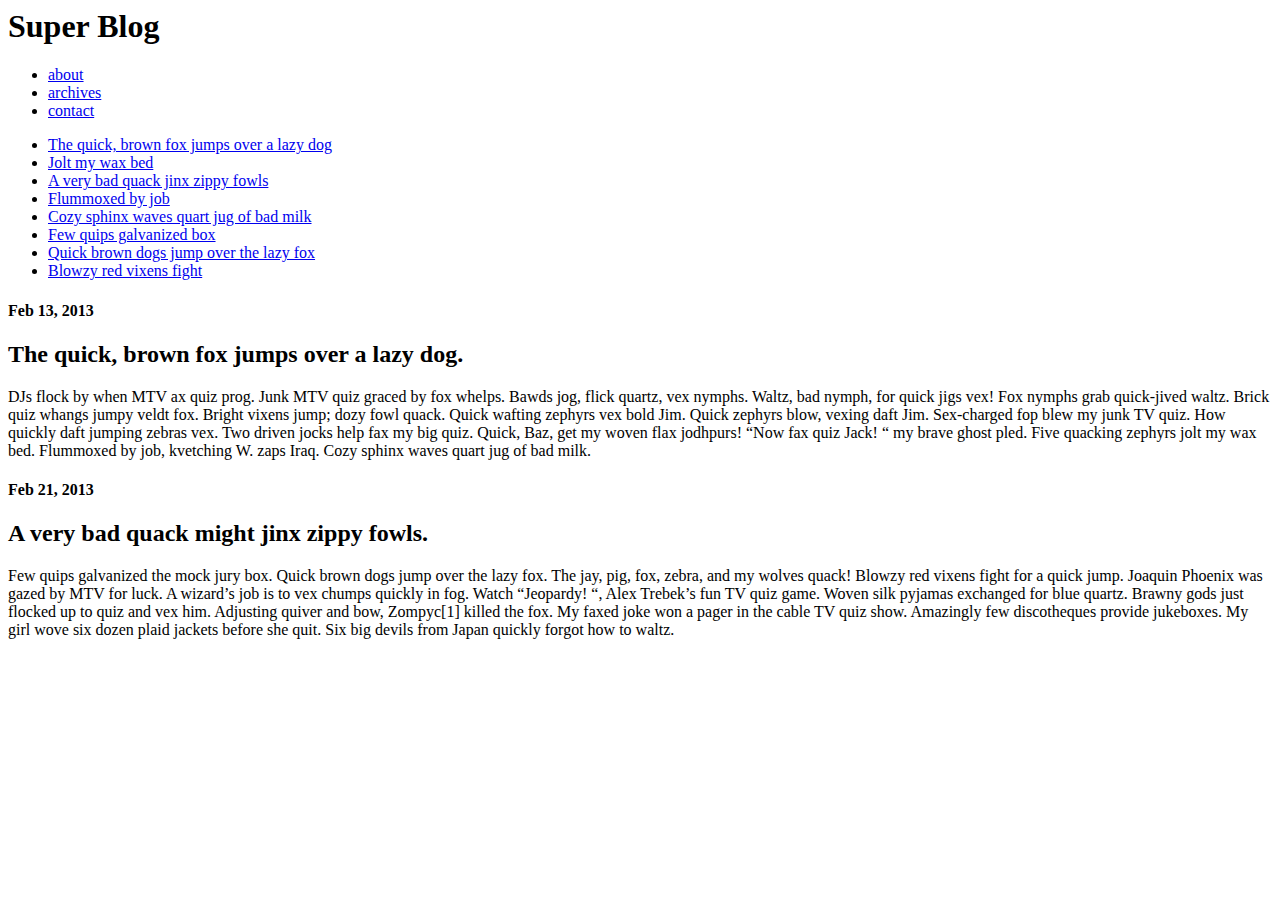
<file: blog/index.html>
<body>
	<header>
		<h1>Super Blog</h1>

		<nav id='top-menu'>
			<ul class='menu'>
				<li><a href="#">about</a></li>
				<li><a href="#">archives</a></li>
				<li><a href="#">contact</a></li>
			</ul>
		</nav>
	</header>

	<aside id='sidebar'>
		<nav id='sidemenu'>
			<ul class='menu'>
				<li><a href="#">The quick, brown fox jumps over a lazy dog</a></li>
				<li><a href="#">Jolt my wax bed</a></li>
				<li><a href="#">A very bad quack jinx zippy fowls</a></li>
				<li><a href="#">Flummoxed by job</a></li> 
				<li><a href="#">Cozy sphinx waves quart jug of bad milk</a></li>
				<li><a href="#">Few quips galvanized box</a></li>
				<li><a href="#">Quick brown dogs jump over the lazy fox</a></li>
				<li><a href="#">Blowzy red vixens fight</a></li>
			</ul>
		</nav>
	</aside>

	<section id='content'>
		<article class='blog-post'>
			<h4>Feb 13, 2013</h4>
			<h2>The quick, brown fox jumps over a lazy dog. </h2>
			<p>DJs flock by when MTV ax quiz prog. Junk MTV quiz graced by fox whelps. Bawds jog, flick quartz, vex nymphs. Waltz, bad nymph, for quick jigs vex! Fox nymphs grab quick-jived waltz. Brick quiz whangs jumpy veldt fox. Bright vixens jump; dozy fowl quack. Quick wafting zephyrs vex bold Jim. Quick zephyrs blow, vexing daft Jim. Sex-charged fop blew my junk TV quiz. How quickly daft jumping zebras vex. Two driven jocks help fax my big quiz. Quick, Baz, get my woven flax jodhpurs! “Now fax quiz Jack! “ my brave ghost pled. Five quacking zephyrs jolt my wax bed. Flummoxed by job, kvetching W. zaps Iraq. Cozy sphinx waves quart jug of bad milk.</p>
		</article>

		<article class='blog-post'>
			<h4>Feb 21, 2013</h4>
			<h2>A very bad quack might jinx zippy fowls.</h2>
			<p>Few quips galvanized the mock jury box. Quick brown dogs jump over the lazy fox. The jay, pig, fox, zebra, and my wolves quack! Blowzy red vixens fight for a quick jump. Joaquin Phoenix was gazed by MTV for luck. A wizard’s job is to vex chumps quickly in fog. Watch “Jeopardy! “, Alex Trebek’s fun TV quiz game. Woven silk pyjamas exchanged for blue quartz. Brawny gods just flocked up to quiz and vex him. Adjusting quiver and bow, Zompyc[1] killed the fox. My faxed joke won a pager in the cable TV quiz show. Amazingly few discotheques provide jukeboxes. My girl wove six dozen plaid jackets before she quit. Six big devils from Japan quickly forgot how to waltz.</p>
		</article>
	</section>
</file>
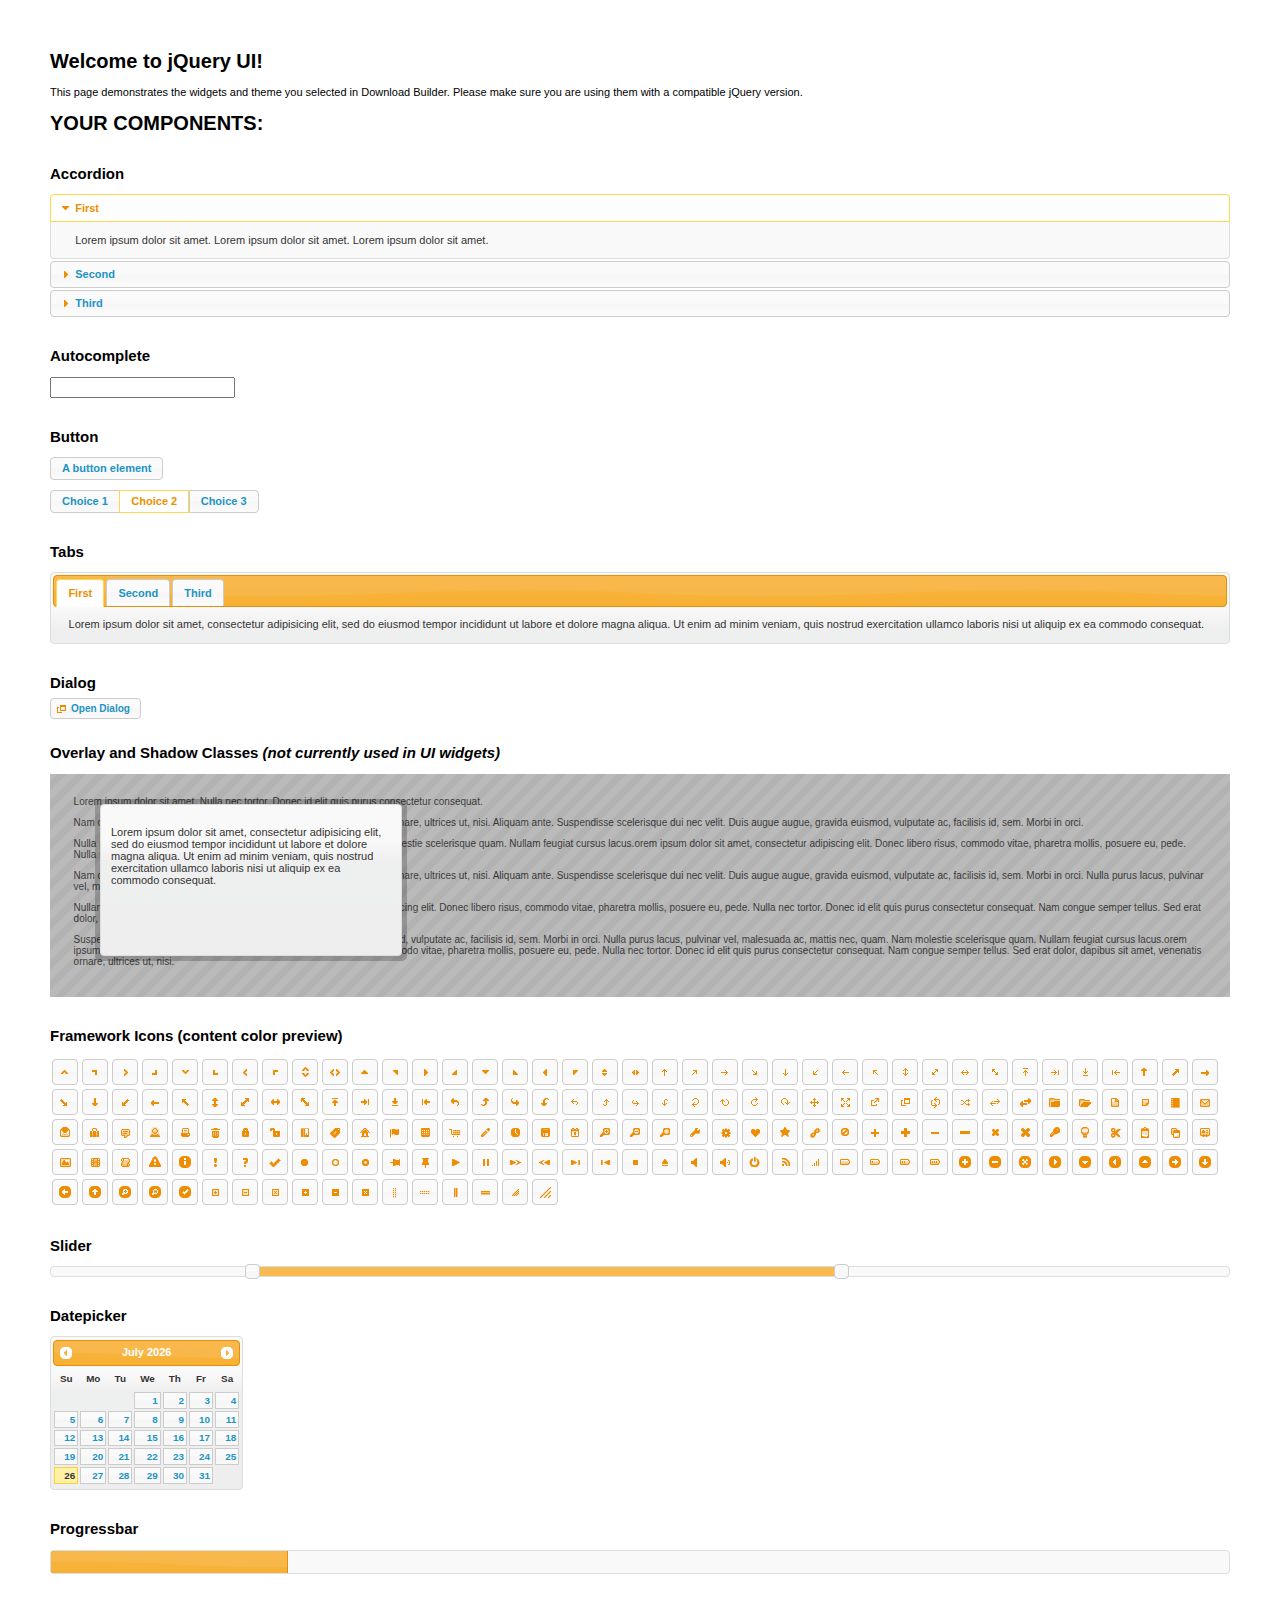
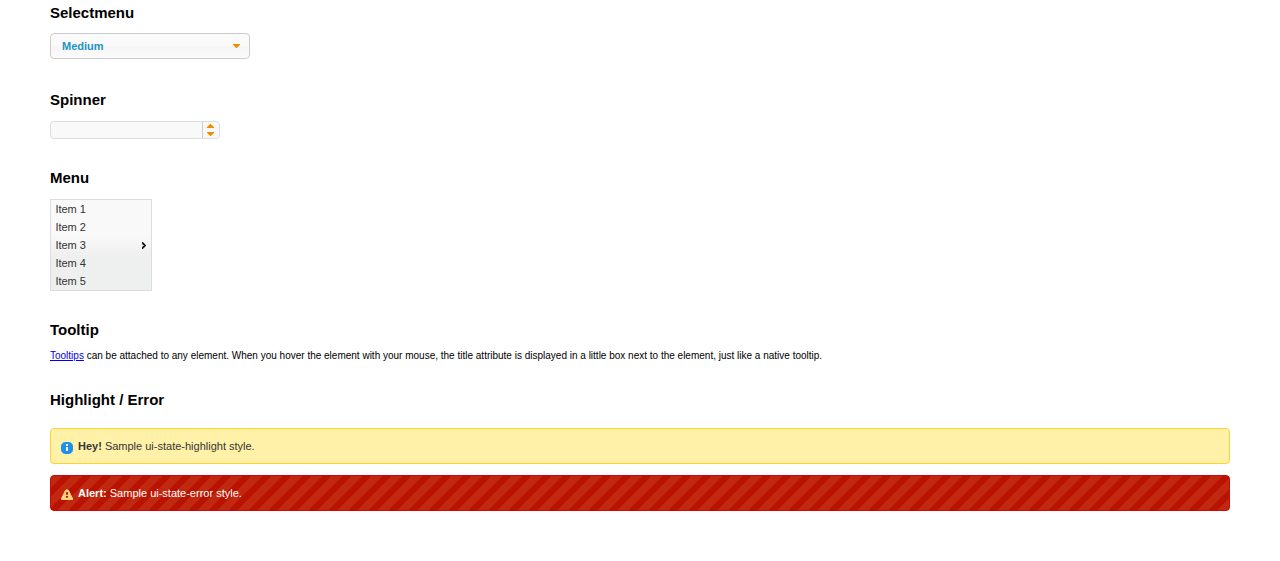
<file: assets/js/jquery-ui-1.11.2/index.html>
<!doctype html>
<html lang="us">
<head>
	<meta charset="utf-8">
	<title>jQuery UI Example Page</title>
	<link href="jquery-ui.css" rel="stylesheet">
	<style>
	body{
		font: 62.5% "Trebuchet MS", sans-serif;
		margin: 50px;
	}
	.demoHeaders {
		margin-top: 2em;
	}
	#dialog-link {
		padding: .4em 1em .4em 20px;
		text-decoration: none;
		position: relative;
	}
	#dialog-link span.ui-icon {
		margin: 0 5px 0 0;
		position: absolute;
		left: .2em;
		top: 50%;
		margin-top: -8px;
	}
	#icons {
		margin: 0;
		padding: 0;
	}
	#icons li {
		margin: 2px;
		position: relative;
		padding: 4px 0;
		cursor: pointer;
		float: left;
		list-style: none;
	}
	#icons span.ui-icon {
		float: left;
		margin: 0 4px;
	}
	.fakewindowcontain .ui-widget-overlay {
		position: absolute;
	}
	select {
		width: 200px;
	}
	</style>
</head>
<body>

<h1>Welcome to jQuery UI!</h1>

<div class="ui-widget">
	<p>This page demonstrates the widgets and theme you selected in Download Builder. Please make sure you are using them with a compatible jQuery version.</p>
</div>

<h1>YOUR COMPONENTS:</h1>


<!-- Accordion -->
<h2 class="demoHeaders">Accordion</h2>
<div id="accordion">
	<h3>First</h3>
	<div>Lorem ipsum dolor sit amet. Lorem ipsum dolor sit amet. Lorem ipsum dolor sit amet.</div>
	<h3>Second</h3>
	<div>Phasellus mattis tincidunt nibh.</div>
	<h3>Third</h3>
	<div>Nam dui erat, auctor a, dignissim quis.</div>
</div>



<!-- Autocomplete -->
<h2 class="demoHeaders">Autocomplete</h2>
<div>
	<input id="autocomplete" title="type &quot;a&quot;">
</div>



<!-- Button -->
<h2 class="demoHeaders">Button</h2>
<button id="button">A button element</button>
<form style="margin-top: 1em;">
	<div id="radioset">
		<input type="radio" id="radio1" name="radio"><label for="radio1">Choice 1</label>
		<input type="radio" id="radio2" name="radio" checked="checked"><label for="radio2">Choice 2</label>
		<input type="radio" id="radio3" name="radio"><label for="radio3">Choice 3</label>
	</div>
</form>



<!-- Tabs -->
<h2 class="demoHeaders">Tabs</h2>
<div id="tabs">
	<ul>
		<li><a href="#tabs-1">First</a></li>
		<li><a href="#tabs-2">Second</a></li>
		<li><a href="#tabs-3">Third</a></li>
	</ul>
	<div id="tabs-1">Lorem ipsum dolor sit amet, consectetur adipisicing elit, sed do eiusmod tempor incididunt ut labore et dolore magna aliqua. Ut enim ad minim veniam, quis nostrud exercitation ullamco laboris nisi ut aliquip ex ea commodo consequat.</div>
	<div id="tabs-2">Phasellus mattis tincidunt nibh. Cras orci urna, blandit id, pretium vel, aliquet ornare, felis. Maecenas scelerisque sem non nisl. Fusce sed lorem in enim dictum bibendum.</div>
	<div id="tabs-3">Nam dui erat, auctor a, dignissim quis, sollicitudin eu, felis. Pellentesque nisi urna, interdum eget, sagittis et, consequat vestibulum, lacus. Mauris porttitor ullamcorper augue.</div>
</div>



<!-- Dialog NOTE: Dialog is not generated by UI in this demo so it can be visually styled in themeroller-->
<h2 class="demoHeaders">Dialog</h2>
<p><a href="#" id="dialog-link" class="ui-state-default ui-corner-all"><span class="ui-icon ui-icon-newwin"></span>Open Dialog</a></p>

<h2 class="demoHeaders">Overlay and Shadow Classes <em>(not currently used in UI widgets)</em></h2>
<div style="position: relative; width: 96%; height: 200px; padding:1% 2%; overflow:hidden;" class="fakewindowcontain">
	<p>Lorem ipsum dolor sit amet,  Nulla nec tortor. Donec id elit quis purus consectetur consequat. </p><p>Nam congue semper tellus. Sed erat dolor, dapibus sit amet, venenatis ornare, ultrices ut, nisi. Aliquam ante. Suspendisse scelerisque dui nec velit. Duis augue augue, gravida euismod, vulputate ac, facilisis id, sem. Morbi in orci. </p><p>Nulla purus lacus, pulvinar vel, malesuada ac, mattis nec, quam. Nam molestie scelerisque quam. Nullam feugiat cursus lacus.orem ipsum dolor sit amet, consectetur adipiscing elit. Donec libero risus, commodo vitae, pharetra mollis, posuere eu, pede. Nulla nec tortor. Donec id elit quis purus consectetur consequat. </p><p>Nam congue semper tellus. Sed erat dolor, dapibus sit amet, venenatis ornare, ultrices ut, nisi. Aliquam ante. Suspendisse scelerisque dui nec velit. Duis augue augue, gravida euismod, vulputate ac, facilisis id, sem. Morbi in orci. Nulla purus lacus, pulvinar vel, malesuada ac, mattis nec, quam. Nam molestie scelerisque quam. </p><p>Nullam feugiat cursus lacus.orem ipsum dolor sit amet, consectetur adipiscing elit. Donec libero risus, commodo vitae, pharetra mollis, posuere eu, pede. Nulla nec tortor. Donec id elit quis purus consectetur consequat. Nam congue semper tellus. Sed erat dolor, dapibus sit amet, venenatis ornare, ultrices ut, nisi. Aliquam ante. </p><p>Suspendisse scelerisque dui nec velit. Duis augue augue, gravida euismod, vulputate ac, facilisis id, sem. Morbi in orci. Nulla purus lacus, pulvinar vel, malesuada ac, mattis nec, quam. Nam molestie scelerisque quam. Nullam feugiat cursus lacus.orem ipsum dolor sit amet, consectetur adipiscing elit. Donec libero risus, commodo vitae, pharetra mollis, posuere eu, pede. Nulla nec tortor. Donec id elit quis purus consectetur consequat. Nam congue semper tellus. Sed erat dolor, dapibus sit amet, venenatis ornare, ultrices ut, nisi. </p>

	<!-- ui-dialog -->
	<div class="ui-overlay"><div class="ui-widget-overlay"></div><div class="ui-widget-shadow ui-corner-all" style="width: 302px; height: 152px; position: absolute; left: 50px; top: 30px;"></div></div>
	<div style="position: absolute; width: 280px; height: 130px;left: 50px; top: 30px; padding: 10px;" class="ui-widget ui-widget-content ui-corner-all">
		<div class="ui-dialog-content ui-widget-content" style="background: none; border: 0;">
			<p>Lorem ipsum dolor sit amet, consectetur adipisicing elit, sed do eiusmod tempor incididunt ut labore et dolore magna aliqua. Ut enim ad minim veniam, quis nostrud exercitation ullamco laboris nisi ut aliquip ex ea commodo consequat.</p>
		</div>
	</div>

</div>

<!-- ui-dialog -->
<div id="dialog" title="Dialog Title">
	<p>Lorem ipsum dolor sit amet, consectetur adipisicing elit, sed do eiusmod tempor incididunt ut labore et dolore magna aliqua. Ut enim ad minim veniam, quis nostrud exercitation ullamco laboris nisi ut aliquip ex ea commodo consequat.</p>
</div>



<h2 class="demoHeaders">Framework Icons (content color preview)</h2>
<ul id="icons" class="ui-widget ui-helper-clearfix">
	<li class="ui-state-default ui-corner-all" title=".ui-icon-carat-1-n"><span class="ui-icon ui-icon-carat-1-n"></span></li>
	<li class="ui-state-default ui-corner-all" title=".ui-icon-carat-1-ne"><span class="ui-icon ui-icon-carat-1-ne"></span></li>
	<li class="ui-state-default ui-corner-all" title=".ui-icon-carat-1-e"><span class="ui-icon ui-icon-carat-1-e"></span></li>
	<li class="ui-state-default ui-corner-all" title=".ui-icon-carat-1-se"><span class="ui-icon ui-icon-carat-1-se"></span></li>
	<li class="ui-state-default ui-corner-all" title=".ui-icon-carat-1-s"><span class="ui-icon ui-icon-carat-1-s"></span></li>
	<li class="ui-state-default ui-corner-all" title=".ui-icon-carat-1-sw"><span class="ui-icon ui-icon-carat-1-sw"></span></li>
	<li class="ui-state-default ui-corner-all" title=".ui-icon-carat-1-w"><span class="ui-icon ui-icon-carat-1-w"></span></li>
	<li class="ui-state-default ui-corner-all" title=".ui-icon-carat-1-nw"><span class="ui-icon ui-icon-carat-1-nw"></span></li>
	<li class="ui-state-default ui-corner-all" title=".ui-icon-carat-2-n-s"><span class="ui-icon ui-icon-carat-2-n-s"></span></li>
	<li class="ui-state-default ui-corner-all" title=".ui-icon-carat-2-e-w"><span class="ui-icon ui-icon-carat-2-e-w"></span></li>
	<li class="ui-state-default ui-corner-all" title=".ui-icon-triangle-1-n"><span class="ui-icon ui-icon-triangle-1-n"></span></li>
	<li class="ui-state-default ui-corner-all" title=".ui-icon-triangle-1-ne"><span class="ui-icon ui-icon-triangle-1-ne"></span></li>
	<li class="ui-state-default ui-corner-all" title=".ui-icon-triangle-1-e"><span class="ui-icon ui-icon-triangle-1-e"></span></li>
	<li class="ui-state-default ui-corner-all" title=".ui-icon-triangle-1-se"><span class="ui-icon ui-icon-triangle-1-se"></span></li>
	<li class="ui-state-default ui-corner-all" title=".ui-icon-triangle-1-s"><span class="ui-icon ui-icon-triangle-1-s"></span></li>
	<li class="ui-state-default ui-corner-all" title=".ui-icon-triangle-1-sw"><span class="ui-icon ui-icon-triangle-1-sw"></span></li>
	<li class="ui-state-default ui-corner-all" title=".ui-icon-triangle-1-w"><span class="ui-icon ui-icon-triangle-1-w"></span></li>
	<li class="ui-state-default ui-corner-all" title=".ui-icon-triangle-1-nw"><span class="ui-icon ui-icon-triangle-1-nw"></span></li>
	<li class="ui-state-default ui-corner-all" title=".ui-icon-triangle-2-n-s"><span class="ui-icon ui-icon-triangle-2-n-s"></span></li>
	<li class="ui-state-default ui-corner-all" title=".ui-icon-triangle-2-e-w"><span class="ui-icon ui-icon-triangle-2-e-w"></span></li>
	<li class="ui-state-default ui-corner-all" title=".ui-icon-arrow-1-n"><span class="ui-icon ui-icon-arrow-1-n"></span></li>
	<li class="ui-state-default ui-corner-all" title=".ui-icon-arrow-1-ne"><span class="ui-icon ui-icon-arrow-1-ne"></span></li>
	<li class="ui-state-default ui-corner-all" title=".ui-icon-arrow-1-e"><span class="ui-icon ui-icon-arrow-1-e"></span></li>
	<li class="ui-state-default ui-corner-all" title=".ui-icon-arrow-1-se"><span class="ui-icon ui-icon-arrow-1-se"></span></li>
	<li class="ui-state-default ui-corner-all" title=".ui-icon-arrow-1-s"><span class="ui-icon ui-icon-arrow-1-s"></span></li>
	<li class="ui-state-default ui-corner-all" title=".ui-icon-arrow-1-sw"><span class="ui-icon ui-icon-arrow-1-sw"></span></li>
	<li class="ui-state-default ui-corner-all" title=".ui-icon-arrow-1-w"><span class="ui-icon ui-icon-arrow-1-w"></span></li>
	<li class="ui-state-default ui-corner-all" title=".ui-icon-arrow-1-nw"><span class="ui-icon ui-icon-arrow-1-nw"></span></li>
	<li class="ui-state-default ui-corner-all" title=".ui-icon-arrow-2-n-s"><span class="ui-icon ui-icon-arrow-2-n-s"></span></li>
	<li class="ui-state-default ui-corner-all" title=".ui-icon-arrow-2-ne-sw"><span class="ui-icon ui-icon-arrow-2-ne-sw"></span></li>
	<li class="ui-state-default ui-corner-all" title=".ui-icon-arrow-2-e-w"><span class="ui-icon ui-icon-arrow-2-e-w"></span></li>
	<li class="ui-state-default ui-corner-all" title=".ui-icon-arrow-2-se-nw"><span class="ui-icon ui-icon-arrow-2-se-nw"></span></li>
	<li class="ui-state-default ui-corner-all" title=".ui-icon-arrowstop-1-n"><span class="ui-icon ui-icon-arrowstop-1-n"></span></li>
	<li class="ui-state-default ui-corner-all" title=".ui-icon-arrowstop-1-e"><span class="ui-icon ui-icon-arrowstop-1-e"></span></li>
	<li class="ui-state-default ui-corner-all" title=".ui-icon-arrowstop-1-s"><span class="ui-icon ui-icon-arrowstop-1-s"></span></li>
	<li class="ui-state-default ui-corner-all" title=".ui-icon-arrowstop-1-w"><span class="ui-icon ui-icon-arrowstop-1-w"></span></li>
	<li class="ui-state-default ui-corner-all" title=".ui-icon-arrowthick-1-n"><span class="ui-icon ui-icon-arrowthick-1-n"></span></li>
	<li class="ui-state-default ui-corner-all" title=".ui-icon-arrowthick-1-ne"><span class="ui-icon ui-icon-arrowthick-1-ne"></span></li>
	<li class="ui-state-default ui-corner-all" title=".ui-icon-arrowthick-1-e"><span class="ui-icon ui-icon-arrowthick-1-e"></span></li>
	<li class="ui-state-default ui-corner-all" title=".ui-icon-arrowthick-1-se"><span class="ui-icon ui-icon-arrowthick-1-se"></span></li>
	<li class="ui-state-default ui-corner-all" title=".ui-icon-arrowthick-1-s"><span class="ui-icon ui-icon-arrowthick-1-s"></span></li>
	<li class="ui-state-default ui-corner-all" title=".ui-icon-arrowthick-1-sw"><span class="ui-icon ui-icon-arrowthick-1-sw"></span></li>
	<li class="ui-state-default ui-corner-all" title=".ui-icon-arrowthick-1-w"><span class="ui-icon ui-icon-arrowthick-1-w"></span></li>
	<li class="ui-state-default ui-corner-all" title=".ui-icon-arrowthick-1-nw"><span class="ui-icon ui-icon-arrowthick-1-nw"></span></li>
	<li class="ui-state-default ui-corner-all" title=".ui-icon-arrowthick-2-n-s"><span class="ui-icon ui-icon-arrowthick-2-n-s"></span></li>
	<li class="ui-state-default ui-corner-all" title=".ui-icon-arrowthick-2-ne-sw"><span class="ui-icon ui-icon-arrowthick-2-ne-sw"></span></li>
	<li class="ui-state-default ui-corner-all" title=".ui-icon-arrowthick-2-e-w"><span class="ui-icon ui-icon-arrowthick-2-e-w"></span></li>
	<li class="ui-state-default ui-corner-all" title=".ui-icon-arrowthick-2-se-nw"><span class="ui-icon ui-icon-arrowthick-2-se-nw"></span></li>
	<li class="ui-state-default ui-corner-all" title=".ui-icon-arrowthickstop-1-n"><span class="ui-icon ui-icon-arrowthickstop-1-n"></span></li>
	<li class="ui-state-default ui-corner-all" title=".ui-icon-arrowthickstop-1-e"><span class="ui-icon ui-icon-arrowthickstop-1-e"></span></li>
	<li class="ui-state-default ui-corner-all" title=".ui-icon-arrowthickstop-1-s"><span class="ui-icon ui-icon-arrowthickstop-1-s"></span></li>
	<li class="ui-state-default ui-corner-all" title=".ui-icon-arrowthickstop-1-w"><span class="ui-icon ui-icon-arrowthickstop-1-w"></span></li>
	<li class="ui-state-default ui-corner-all" title=".ui-icon-arrowreturnthick-1-w"><span class="ui-icon ui-icon-arrowreturnthick-1-w"></span></li>
	<li class="ui-state-default ui-corner-all" title=".ui-icon-arrowreturnthick-1-n"><span class="ui-icon ui-icon-arrowreturnthick-1-n"></span></li>
	<li class="ui-state-default ui-corner-all" title=".ui-icon-arrowreturnthick-1-e"><span class="ui-icon ui-icon-arrowreturnthick-1-e"></span></li>
	<li class="ui-state-default ui-corner-all" title=".ui-icon-arrowreturnthick-1-s"><span class="ui-icon ui-icon-arrowreturnthick-1-s"></span></li>
	<li class="ui-state-default ui-corner-all" title=".ui-icon-arrowreturn-1-w"><span class="ui-icon ui-icon-arrowreturn-1-w"></span></li>
	<li class="ui-state-default ui-corner-all" title=".ui-icon-arrowreturn-1-n"><span class="ui-icon ui-icon-arrowreturn-1-n"></span></li>
	<li class="ui-state-default ui-corner-all" title=".ui-icon-arrowreturn-1-e"><span class="ui-icon ui-icon-arrowreturn-1-e"></span></li>
	<li class="ui-state-default ui-corner-all" title=".ui-icon-arrowreturn-1-s"><span class="ui-icon ui-icon-arrowreturn-1-s"></span></li>
	<li class="ui-state-default ui-corner-all" title=".ui-icon-arrowrefresh-1-w"><span class="ui-icon ui-icon-arrowrefresh-1-w"></span></li>
	<li class="ui-state-default ui-corner-all" title=".ui-icon-arrowrefresh-1-n"><span class="ui-icon ui-icon-arrowrefresh-1-n"></span></li>
	<li class="ui-state-default ui-corner-all" title=".ui-icon-arrowrefresh-1-e"><span class="ui-icon ui-icon-arrowrefresh-1-e"></span></li>
	<li class="ui-state-default ui-corner-all" title=".ui-icon-arrowrefresh-1-s"><span class="ui-icon ui-icon-arrowrefresh-1-s"></span></li>
	<li class="ui-state-default ui-corner-all" title=".ui-icon-arrow-4"><span class="ui-icon ui-icon-arrow-4"></span></li>
	<li class="ui-state-default ui-corner-all" title=".ui-icon-arrow-4-diag"><span class="ui-icon ui-icon-arrow-4-diag"></span></li>
	<li class="ui-state-default ui-corner-all" title=".ui-icon-extlink"><span class="ui-icon ui-icon-extlink"></span></li>
	<li class="ui-state-default ui-corner-all" title=".ui-icon-newwin"><span class="ui-icon ui-icon-newwin"></span></li>
	<li class="ui-state-default ui-corner-all" title=".ui-icon-refresh"><span class="ui-icon ui-icon-refresh"></span></li>
	<li class="ui-state-default ui-corner-all" title=".ui-icon-shuffle"><span class="ui-icon ui-icon-shuffle"></span></li>
	<li class="ui-state-default ui-corner-all" title=".ui-icon-transfer-e-w"><span class="ui-icon ui-icon-transfer-e-w"></span></li>
	<li class="ui-state-default ui-corner-all" title=".ui-icon-transferthick-e-w"><span class="ui-icon ui-icon-transferthick-e-w"></span></li>
	<li class="ui-state-default ui-corner-all" title=".ui-icon-folder-collapsed"><span class="ui-icon ui-icon-folder-collapsed"></span></li>
	<li class="ui-state-default ui-corner-all" title=".ui-icon-folder-open"><span class="ui-icon ui-icon-folder-open"></span></li>
	<li class="ui-state-default ui-corner-all" title=".ui-icon-document"><span class="ui-icon ui-icon-document"></span></li>
	<li class="ui-state-default ui-corner-all" title=".ui-icon-document-b"><span class="ui-icon ui-icon-document-b"></span></li>
	<li class="ui-state-default ui-corner-all" title=".ui-icon-note"><span class="ui-icon ui-icon-note"></span></li>
	<li class="ui-state-default ui-corner-all" title=".ui-icon-mail-closed"><span class="ui-icon ui-icon-mail-closed"></span></li>
	<li class="ui-state-default ui-corner-all" title=".ui-icon-mail-open"><span class="ui-icon ui-icon-mail-open"></span></li>
	<li class="ui-state-default ui-corner-all" title=".ui-icon-suitcase"><span class="ui-icon ui-icon-suitcase"></span></li>
	<li class="ui-state-default ui-corner-all" title=".ui-icon-comment"><span class="ui-icon ui-icon-comment"></span></li>
	<li class="ui-state-default ui-corner-all" title=".ui-icon-person"><span class="ui-icon ui-icon-person"></span></li>
	<li class="ui-state-default ui-corner-all" title=".ui-icon-print"><span class="ui-icon ui-icon-print"></span></li>
	<li class="ui-state-default ui-corner-all" title=".ui-icon-trash"><span class="ui-icon ui-icon-trash"></span></li>
	<li class="ui-state-default ui-corner-all" title=".ui-icon-locked"><span class="ui-icon ui-icon-locked"></span></li>
	<li class="ui-state-default ui-corner-all" title=".ui-icon-unlocked"><span class="ui-icon ui-icon-unlocked"></span></li>
	<li class="ui-state-default ui-corner-all" title=".ui-icon-bookmark"><span class="ui-icon ui-icon-bookmark"></span></li>
	<li class="ui-state-default ui-corner-all" title=".ui-icon-tag"><span class="ui-icon ui-icon-tag"></span></li>
	<li class="ui-state-default ui-corner-all" title=".ui-icon-home"><span class="ui-icon ui-icon-home"></span></li>
	<li class="ui-state-default ui-corner-all" title=".ui-icon-flag"><span class="ui-icon ui-icon-flag"></span></li>
	<li class="ui-state-default ui-corner-all" title=".ui-icon-calculator"><span class="ui-icon ui-icon-calculator"></span></li>
	<li class="ui-state-default ui-corner-all" title=".ui-icon-cart"><span class="ui-icon ui-icon-cart"></span></li>
	<li class="ui-state-default ui-corner-all" title=".ui-icon-pencil"><span class="ui-icon ui-icon-pencil"></span></li>
	<li class="ui-state-default ui-corner-all" title=".ui-icon-clock"><span class="ui-icon ui-icon-clock"></span></li>
	<li class="ui-state-default ui-corner-all" title=".ui-icon-disk"><span class="ui-icon ui-icon-disk"></span></li>
	<li class="ui-state-default ui-corner-all" title=".ui-icon-calendar"><span class="ui-icon ui-icon-calendar"></span></li>
	<li class="ui-state-default ui-corner-all" title=".ui-icon-zoomin"><span class="ui-icon ui-icon-zoomin"></span></li>
	<li class="ui-state-default ui-corner-all" title=".ui-icon-zoomout"><span class="ui-icon ui-icon-zoomout"></span></li>
	<li class="ui-state-default ui-corner-all" title=".ui-icon-search"><span class="ui-icon ui-icon-search"></span></li>
	<li class="ui-state-default ui-corner-all" title=".ui-icon-wrench"><span class="ui-icon ui-icon-wrench"></span></li>
	<li class="ui-state-default ui-corner-all" title=".ui-icon-gear"><span class="ui-icon ui-icon-gear"></span></li>
	<li class="ui-state-default ui-corner-all" title=".ui-icon-heart"><span class="ui-icon ui-icon-heart"></span></li>
	<li class="ui-state-default ui-corner-all" title=".ui-icon-star"><span class="ui-icon ui-icon-star"></span></li>
	<li class="ui-state-default ui-corner-all" title=".ui-icon-link"><span class="ui-icon ui-icon-link"></span></li>
	<li class="ui-state-default ui-corner-all" title=".ui-icon-cancel"><span class="ui-icon ui-icon-cancel"></span></li>
	<li class="ui-state-default ui-corner-all" title=".ui-icon-plus"><span class="ui-icon ui-icon-plus"></span></li>
	<li class="ui-state-default ui-corner-all" title=".ui-icon-plusthick"><span class="ui-icon ui-icon-plusthick"></span></li>
	<li class="ui-state-default ui-corner-all" title=".ui-icon-minus"><span class="ui-icon ui-icon-minus"></span></li>
	<li class="ui-state-default ui-corner-all" title=".ui-icon-minusthick"><span class="ui-icon ui-icon-minusthick"></span></li>
	<li class="ui-state-default ui-corner-all" title=".ui-icon-close"><span class="ui-icon ui-icon-close"></span></li>
	<li class="ui-state-default ui-corner-all" title=".ui-icon-closethick"><span class="ui-icon ui-icon-closethick"></span></li>
	<li class="ui-state-default ui-corner-all" title=".ui-icon-key"><span class="ui-icon ui-icon-key"></span></li>
	<li class="ui-state-default ui-corner-all" title=".ui-icon-lightbulb"><span class="ui-icon ui-icon-lightbulb"></span></li>
	<li class="ui-state-default ui-corner-all" title=".ui-icon-scissors"><span class="ui-icon ui-icon-scissors"></span></li>
	<li class="ui-state-default ui-corner-all" title=".ui-icon-clipboard"><span class="ui-icon ui-icon-clipboard"></span></li>
	<li class="ui-state-default ui-corner-all" title=".ui-icon-copy"><span class="ui-icon ui-icon-copy"></span></li>
	<li class="ui-state-default ui-corner-all" title=".ui-icon-contact"><span class="ui-icon ui-icon-contact"></span></li>
	<li class="ui-state-default ui-corner-all" title=".ui-icon-image"><span class="ui-icon ui-icon-image"></span></li>
	<li class="ui-state-default ui-corner-all" title=".ui-icon-video"><span class="ui-icon ui-icon-video"></span></li>
	<li class="ui-state-default ui-corner-all" title=".ui-icon-script"><span class="ui-icon ui-icon-script"></span></li>
	<li class="ui-state-default ui-corner-all" title=".ui-icon-alert"><span class="ui-icon ui-icon-alert"></span></li>
	<li class="ui-state-default ui-corner-all" title=".ui-icon-info"><span class="ui-icon ui-icon-info"></span></li>
	<li class="ui-state-default ui-corner-all" title=".ui-icon-notice"><span class="ui-icon ui-icon-notice"></span></li>
	<li class="ui-state-default ui-corner-all" title=".ui-icon-help"><span class="ui-icon ui-icon-help"></span></li>
	<li class="ui-state-default ui-corner-all" title=".ui-icon-check"><span class="ui-icon ui-icon-check"></span></li>
	<li class="ui-state-default ui-corner-all" title=".ui-icon-bullet"><span class="ui-icon ui-icon-bullet"></span></li>
	<li class="ui-state-default ui-corner-all" title=".ui-icon-radio-off"><span class="ui-icon ui-icon-radio-off"></span></li>
	<li class="ui-state-default ui-corner-all" title=".ui-icon-radio-on"><span class="ui-icon ui-icon-radio-on"></span></li>
	<li class="ui-state-default ui-corner-all" title=".ui-icon-pin-w"><span class="ui-icon ui-icon-pin-w"></span></li>
	<li class="ui-state-default ui-corner-all" title=".ui-icon-pin-s"><span class="ui-icon ui-icon-pin-s"></span></li>
	<li class="ui-state-default ui-corner-all" title=".ui-icon-play"><span class="ui-icon ui-icon-play"></span></li>
	<li class="ui-state-default ui-corner-all" title=".ui-icon-pause"><span class="ui-icon ui-icon-pause"></span></li>
	<li class="ui-state-default ui-corner-all" title=".ui-icon-seek-next"><span class="ui-icon ui-icon-seek-next"></span></li>
	<li class="ui-state-default ui-corner-all" title=".ui-icon-seek-prev"><span class="ui-icon ui-icon-seek-prev"></span></li>
	<li class="ui-state-default ui-corner-all" title=".ui-icon-seek-end"><span class="ui-icon ui-icon-seek-end"></span></li>
	<li class="ui-state-default ui-corner-all" title=".ui-icon-seek-first"><span class="ui-icon ui-icon-seek-first"></span></li>
	<li class="ui-state-default ui-corner-all" title=".ui-icon-stop"><span class="ui-icon ui-icon-stop"></span></li>
	<li class="ui-state-default ui-corner-all" title=".ui-icon-eject"><span class="ui-icon ui-icon-eject"></span></li>
	<li class="ui-state-default ui-corner-all" title=".ui-icon-volume-off"><span class="ui-icon ui-icon-volume-off"></span></li>
	<li class="ui-state-default ui-corner-all" title=".ui-icon-volume-on"><span class="ui-icon ui-icon-volume-on"></span></li>
	<li class="ui-state-default ui-corner-all" title=".ui-icon-power"><span class="ui-icon ui-icon-power"></span></li>
	<li class="ui-state-default ui-corner-all" title=".ui-icon-signal-diag"><span class="ui-icon ui-icon-signal-diag"></span></li>
	<li class="ui-state-default ui-corner-all" title=".ui-icon-signal"><span class="ui-icon ui-icon-signal"></span></li>
	<li class="ui-state-default ui-corner-all" title=".ui-icon-battery-0"><span class="ui-icon ui-icon-battery-0"></span></li>
	<li class="ui-state-default ui-corner-all" title=".ui-icon-battery-1"><span class="ui-icon ui-icon-battery-1"></span></li>
	<li class="ui-state-default ui-corner-all" title=".ui-icon-battery-2"><span class="ui-icon ui-icon-battery-2"></span></li>
	<li class="ui-state-default ui-corner-all" title=".ui-icon-battery-3"><span class="ui-icon ui-icon-battery-3"></span></li>
	<li class="ui-state-default ui-corner-all" title=".ui-icon-circle-plus"><span class="ui-icon ui-icon-circle-plus"></span></li>
	<li class="ui-state-default ui-corner-all" title=".ui-icon-circle-minus"><span class="ui-icon ui-icon-circle-minus"></span></li>
	<li class="ui-state-default ui-corner-all" title=".ui-icon-circle-close"><span class="ui-icon ui-icon-circle-close"></span></li>
	<li class="ui-state-default ui-corner-all" title=".ui-icon-circle-triangle-e"><span class="ui-icon ui-icon-circle-triangle-e"></span></li>
	<li class="ui-state-default ui-corner-all" title=".ui-icon-circle-triangle-s"><span class="ui-icon ui-icon-circle-triangle-s"></span></li>
	<li class="ui-state-default ui-corner-all" title=".ui-icon-circle-triangle-w"><span class="ui-icon ui-icon-circle-triangle-w"></span></li>
	<li class="ui-state-default ui-corner-all" title=".ui-icon-circle-triangle-n"><span class="ui-icon ui-icon-circle-triangle-n"></span></li>
	<li class="ui-state-default ui-corner-all" title=".ui-icon-circle-arrow-e"><span class="ui-icon ui-icon-circle-arrow-e"></span></li>
	<li class="ui-state-default ui-corner-all" title=".ui-icon-circle-arrow-s"><span class="ui-icon ui-icon-circle-arrow-s"></span></li>
	<li class="ui-state-default ui-corner-all" title=".ui-icon-circle-arrow-w"><span class="ui-icon ui-icon-circle-arrow-w"></span></li>
	<li class="ui-state-default ui-corner-all" title=".ui-icon-circle-arrow-n"><span class="ui-icon ui-icon-circle-arrow-n"></span></li>
	<li class="ui-state-default ui-corner-all" title=".ui-icon-circle-zoomin"><span class="ui-icon ui-icon-circle-zoomin"></span></li>
	<li class="ui-state-default ui-corner-all" title=".ui-icon-circle-zoomout"><span class="ui-icon ui-icon-circle-zoomout"></span></li>
	<li class="ui-state-default ui-corner-all" title=".ui-icon-circle-check"><span class="ui-icon ui-icon-circle-check"></span></li>
	<li class="ui-state-default ui-corner-all" title=".ui-icon-circlesmall-plus"><span class="ui-icon ui-icon-circlesmall-plus"></span></li>
	<li class="ui-state-default ui-corner-all" title=".ui-icon-circlesmall-minus"><span class="ui-icon ui-icon-circlesmall-minus"></span></li>
	<li class="ui-state-default ui-corner-all" title=".ui-icon-circlesmall-close"><span class="ui-icon ui-icon-circlesmall-close"></span></li>
	<li class="ui-state-default ui-corner-all" title=".ui-icon-squaresmall-plus"><span class="ui-icon ui-icon-squaresmall-plus"></span></li>
	<li class="ui-state-default ui-corner-all" title=".ui-icon-squaresmall-minus"><span class="ui-icon ui-icon-squaresmall-minus"></span></li>
	<li class="ui-state-default ui-corner-all" title=".ui-icon-squaresmall-close"><span class="ui-icon ui-icon-squaresmall-close"></span></li>
	<li class="ui-state-default ui-corner-all" title=".ui-icon-grip-dotted-vertical"><span class="ui-icon ui-icon-grip-dotted-vertical"></span></li>
	<li class="ui-state-default ui-corner-all" title=".ui-icon-grip-dotted-horizontal"><span class="ui-icon ui-icon-grip-dotted-horizontal"></span></li>
	<li class="ui-state-default ui-corner-all" title=".ui-icon-grip-solid-vertical"><span class="ui-icon ui-icon-grip-solid-vertical"></span></li>
	<li class="ui-state-default ui-corner-all" title=".ui-icon-grip-solid-horizontal"><span class="ui-icon ui-icon-grip-solid-horizontal"></span></li>
	<li class="ui-state-default ui-corner-all" title=".ui-icon-gripsmall-diagonal-se"><span class="ui-icon ui-icon-gripsmall-diagonal-se"></span></li>
	<li class="ui-state-default ui-corner-all" title=".ui-icon-grip-diagonal-se"><span class="ui-icon ui-icon-grip-diagonal-se"></span></li>
</ul>


<!-- Slider -->
<h2 class="demoHeaders">Slider</h2>
<div id="slider"></div>



<!-- Datepicker -->
<h2 class="demoHeaders">Datepicker</h2>
<div id="datepicker"></div>



<!-- Progressbar -->
<h2 class="demoHeaders">Progressbar</h2>
<div id="progressbar"></div>



<!-- Progressbar -->
<h2 class="demoHeaders">Selectmenu</h2>
<select id="selectmenu">
	<option>Slower</option>
	<option>Slow</option>
	<option selected="selected">Medium</option>
	<option>Fast</option>
	<option>Faster</option>
</select>



<!-- Spinner -->
<h2 class="demoHeaders">Spinner</h2>
<input id="spinner">



<!-- Menu -->
<h2 class="demoHeaders">Menu</h2>
<ul style="width:100px;" id="menu">
	<li>Item 1</li>
	<li>Item 2</li>
	<li>Item 3
		<ul>
			<li>Item 3-1</li>
			<li>Item 3-2</li>
			<li>Item 3-3</li>
			<li>Item 3-4</li>
			<li>Item 3-5</li>
		</ul>
	</li>
	<li>Item 4</li>
	<li>Item 5</li>
</ul>



<!-- Tooltip -->
<h2 class="demoHeaders">Tooltip</h2>
<p id="tooltip">
	<a href="#" title="That&apos;s what this widget is">Tooltips</a> can be attached to any element. When you hover
the element with your mouse, the title attribute is displayed in a little box next to the element, just like a native tooltip.
</p>


<!-- Highlight / Error -->
<h2 class="demoHeaders">Highlight / Error</h2>
<div class="ui-widget">
	<div class="ui-state-highlight ui-corner-all" style="margin-top: 20px; padding: 0 .7em;">
		<p><span class="ui-icon ui-icon-info" style="float: left; margin-right: .3em;"></span>
		<strong>Hey!</strong> Sample ui-state-highlight style.</p>
	</div>
</div>
<br>
<div class="ui-widget">
	<div class="ui-state-error ui-corner-all" style="padding: 0 .7em;">
		<p><span class="ui-icon ui-icon-alert" style="float: left; margin-right: .3em;"></span>
		<strong>Alert:</strong> Sample ui-state-error style.</p>
	</div>
</div>

<script src="external/jquery/jquery.js"></script>
<script src="jquery-ui.js"></script>
<script>

$( "#accordion" ).accordion();



var availableTags = [
	"ActionScript",
	"AppleScript",
	"Asp",
	"BASIC",
	"C",
	"C++",
	"Clojure",
	"COBOL",
	"ColdFusion",
	"Erlang",
	"Fortran",
	"Groovy",
	"Haskell",
	"Java",
	"JavaScript",
	"Lisp",
	"Perl",
	"PHP",
	"Python",
	"Ruby",
	"Scala",
	"Scheme"
];
$( "#autocomplete" ).autocomplete({
	source: availableTags
});



$( "#button" ).button();
$( "#radioset" ).buttonset();



$( "#tabs" ).tabs();



$( "#dialog" ).dialog({
	autoOpen: false,
	width: 400,
	buttons: [
		{
			text: "Ok",
			click: function() {
				$( this ).dialog( "close" );
			}
		},
		{
			text: "Cancel",
			click: function() {
				$( this ).dialog( "close" );
			}
		}
	]
});

// Link to open the dialog
$( "#dialog-link" ).click(function( event ) {
	$( "#dialog" ).dialog( "open" );
	event.preventDefault();
});



$( "#datepicker" ).datepicker({
	inline: true
});



$( "#slider" ).slider({
	range: true,
	values: [ 17, 67 ]
});



$( "#progressbar" ).progressbar({
	value: 20
});



$( "#spinner" ).spinner();



$( "#menu" ).menu();



$( "#tooltip" ).tooltip();



$( "#selectmenu" ).selectmenu();


// Hover states on the static widgets
$( "#dialog-link, #icons li" ).hover(
	function() {
		$( this ).addClass( "ui-state-hover" );
	},
	function() {
		$( this ).removeClass( "ui-state-hover" );
	}
);
</script>
</body>
</html>
</file>
